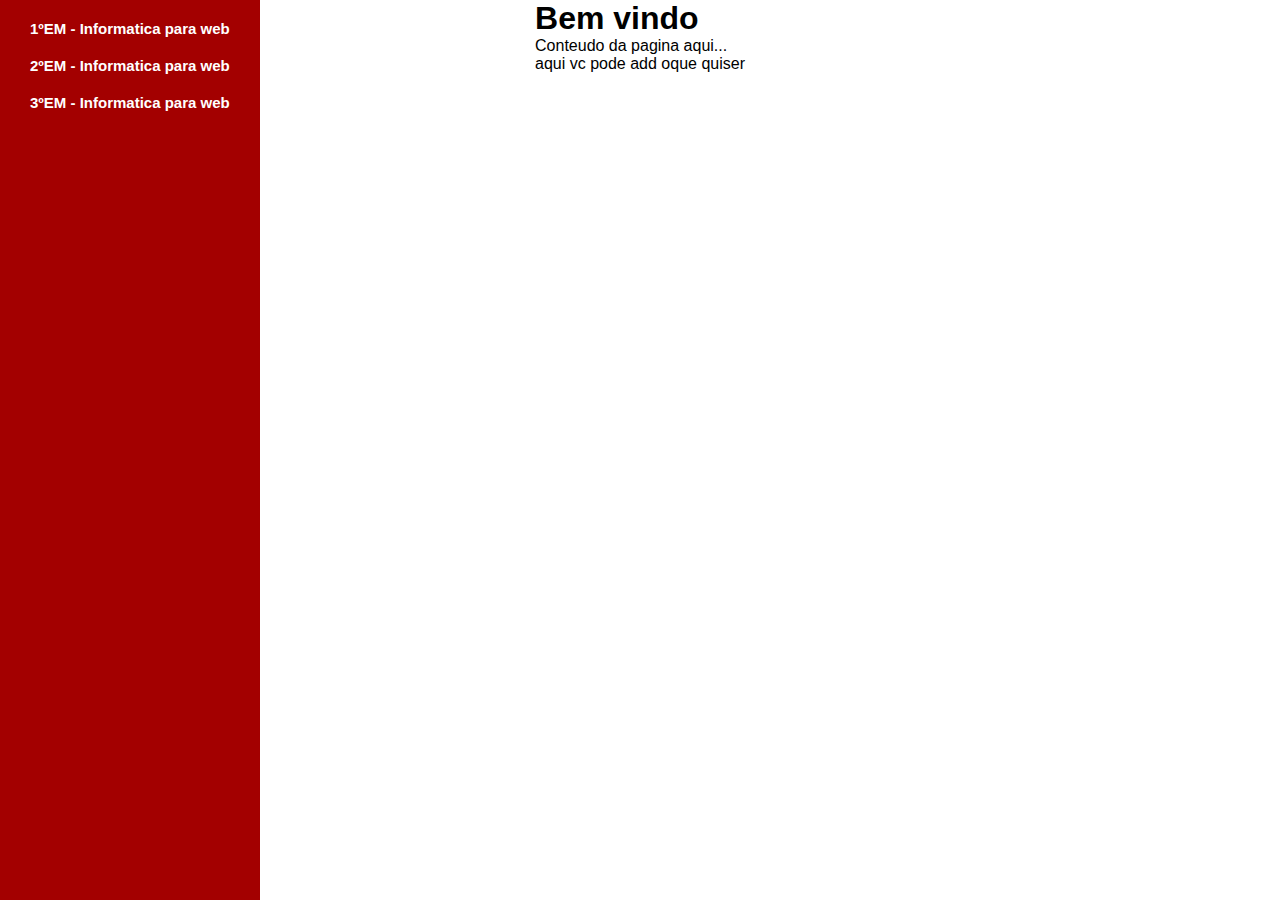
<file: EX03 Lista ordenadas e nao ordenadas/Atividade barra lateral/index.html>
<html>
<head>
     <title>ENSINO MEDIO</title> 
     <link rel="stylesheet" href="style.css">
</head>
<body>
    <nav>
        <ul>
            <li>
                <a><strong>1ºEM - Informatica para web</strong></a>
                <ul>
                    <li><a href="">Lingua portuguesa</a></li>
                    <li><a href="">ingles</a></li>
                    <li><a href="">espanhol</a></li>
                    <li><a href="">matematica</a></li>
                    <li><a href="">educaçao fisica</a></li>
                    <li><a href="">artes</a></li>
                    <li><a href="">Física</a></li>
                    <li><a href="">Filosofia</a></li>
                    <li><a href="">Inglês</a></li>
                    <li><a href="">Espanhol</a></li>
                    <li><a href="">Filosofia</a></li>
                    <li><a href="">Sociologia</a></li>
                    <li><a href="">artes digitais</a></li>
                    <li><a href="">banco de dados</a></li>
                    <li><a href="">programaçao e algoritimos</a></li>
                    <li><a href="">fundamentos da informatica</a></li>
                    <li><a href="">programaçao e algoritimos</a></li>
                    <li><a href="">gestao de conteudo web</a></li>
                    <li><a href="">interface web</a></li>
                </ul>
            </li>
             <li>
                <a><strong>2ºEM - Informatica para web</strong></a>
                <ul>
                <li><a href="">Língua Portuguesa</a></li>
                <li><a href="">Inglês</a></li>
                <li><a href="">Matemática</a></li>
                <li><a href="">Educação Física</a></li>
                <li><a href="">História</a></li>
                <li><a href="">Geografia</a></li>
                <li><a href="">Física</a></li>
                <li><a href="">Química</a></li>
                <li><a href="">Biologia</a></li>                    <li><a href="">Gestão de Conteúdo Web II</a></li>
                <li><a href="">Interface Web II</a></li>
                <li><a href="">Usabilidade e Design de Interação</a></li>
                <li><a href="">Desenvolvimento para Dispositivos Móveis</a></li>
                <li><a href="">Sistemas Web I</a></li>
                </ul>
            </li>
             <li>
                <a><strong>3ºEM - Informatica para web</strong></a>
                <ul>
                <li><a href="">Língua Portuguesa</a></li>
                <li><a href="">Inglês</a></li>
                <li><a href="">Matemática</a></li>
                <li><a href="">História</a></li>
                <li><a href="">Geografia</a></li>
                <li><a href="">Física</a></li>
                <li><a href="">Química</a></li>
                <li><a href="">Biologia</a></li>
                <li><a href="">Desenvolvimento para Dispositivos Móveis II</a></li>
                <li><a href="">Sistemas Web II</a></li>
                <li><a href="">Acessibilidade Digital</a></li>
                <li><a href="">Segurança da Informação</a></li>
                <li><a href="">Ética e Cidadania Organizacional</a></li>
                <li><a href="">PDTCC</a></li>
                </ul>
            </li>                
        </ul>
        <div style="clear: both;"></div>
    </nav>
    <div class="content">
        <h1> Bem vindo </h1>
        <p>Conteudo da pagina aqui...</p>
        <p>aqui vc pode add oque quiser</p>
    </div>
</body>
</html>
</file>
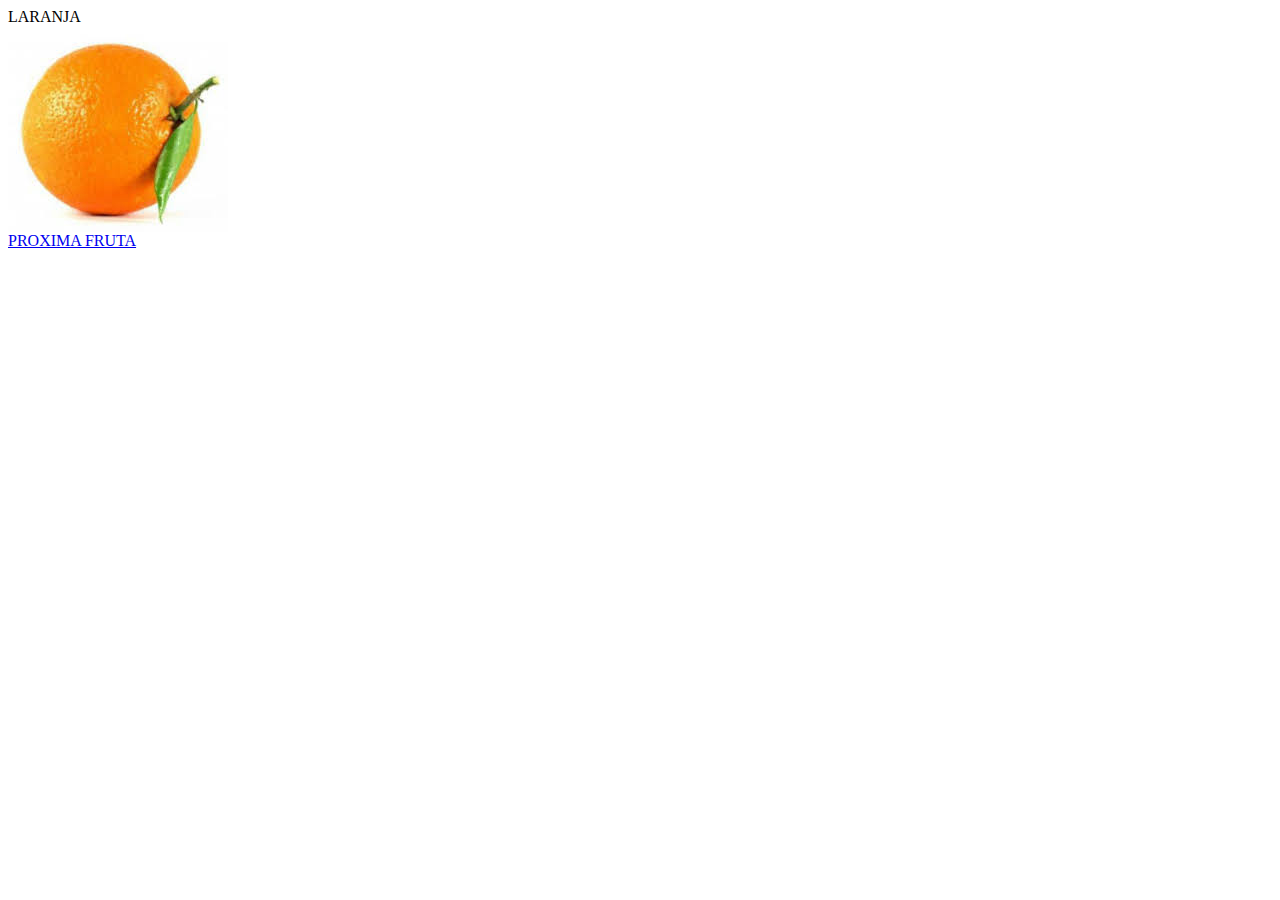
<file: EX01 Estrutura imagens e links/AULA 1 ,2.html>
<html>

<head>
    <title>AULA 1</title>
</head>

<body>
    LARANJA
    <br>
    <img src="FOTO 2.jfif">
    <br>
    <a href="file:///C:/Users/lab1-aluno/Desktop/HTML%20Aula%201/AULA%201,%203.html" target="_blank">PROXIMA FRUTA</a> 
</body>

</html>
</file>
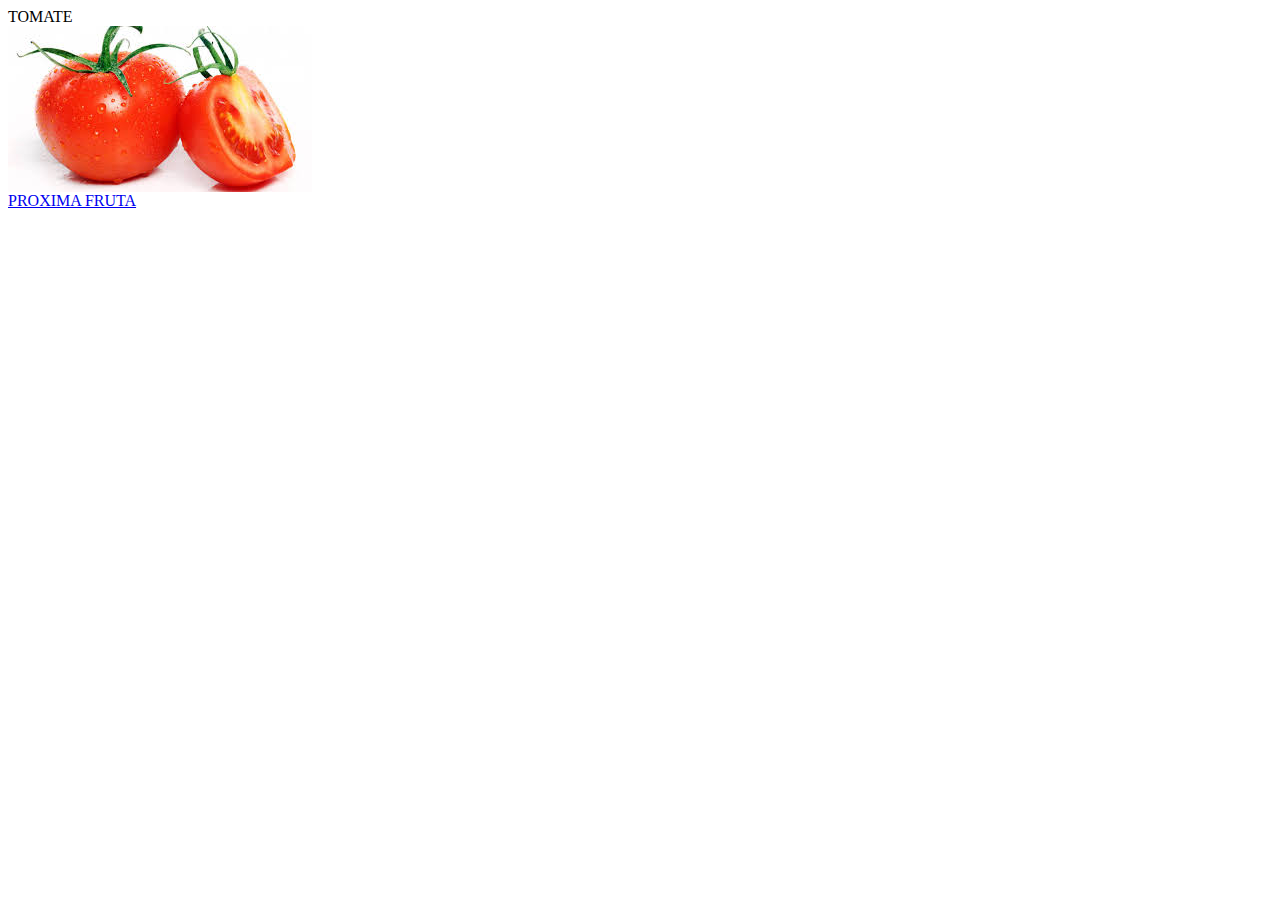
<file: EX01 Estrutura imagens e links/AULA 1, 3.html>
<html>

<head>
    <title>AULA 1</title>
</head>

TOMATE

<body>

    <br>
    <img src="FOTO 3.jfif">
    <br>
    <a href="file:///C:/Users/lab1-aluno/Desktop/HTML%20Aula%201/Aula%201.html"_blank>PROXIMA FRUTA</a> 
   
</body>

</html>
</file>
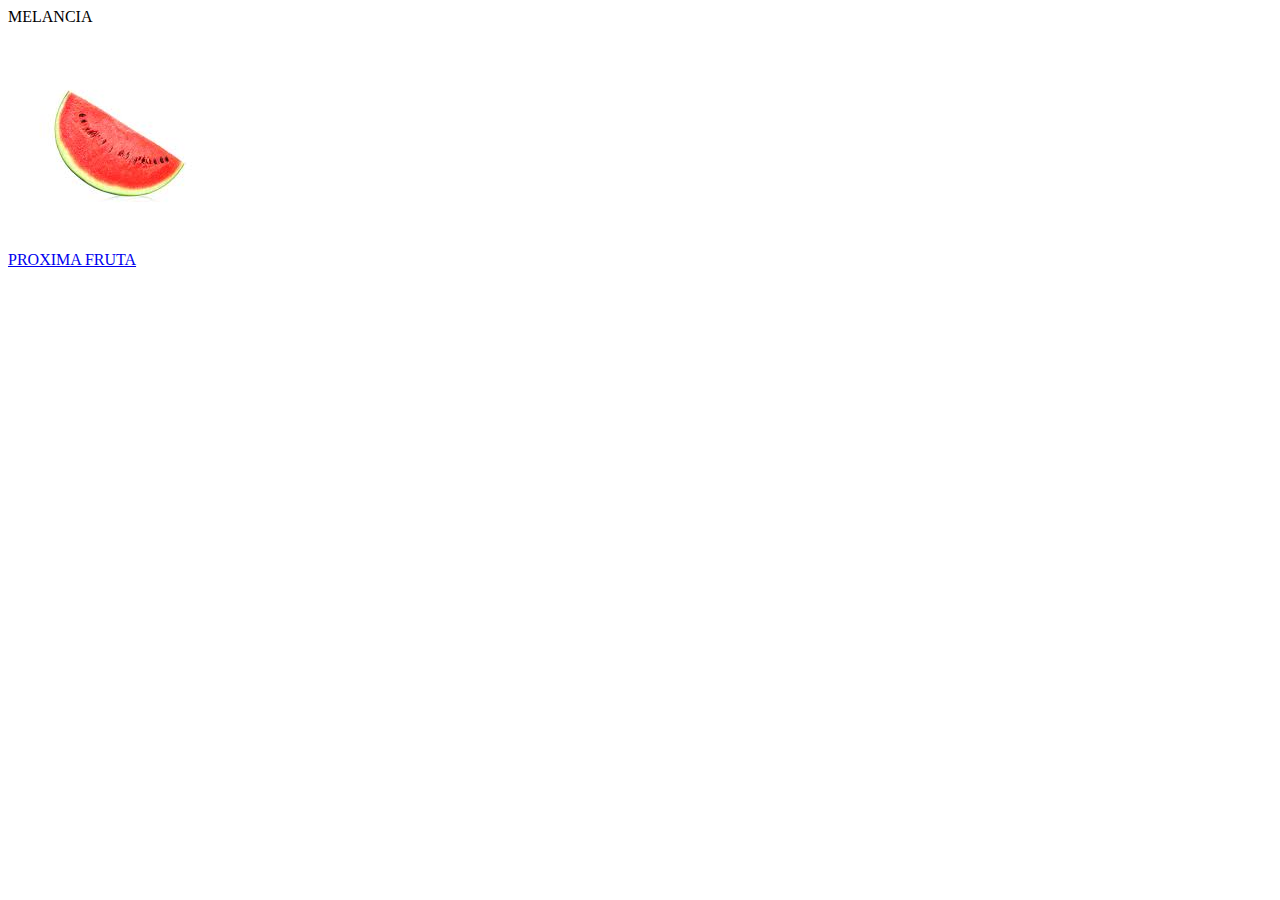
<file: EX01 Estrutura imagens e links/Aula 1.html>
<html>

<head>
    <title>AULA 1</title>
</head>

<body>
    MELANCIA
    <br>
    <img src="FOTO.jfif" alt="Imagem de Melancia">
    <br>
    <a href="file:///C:/Users/lab1-aluno/Desktop/HTML%20Aula%201/AULA%201%20,2.html" target="_blank">PROXIMA FRUTA</a> 
</body>

</html>
</file>
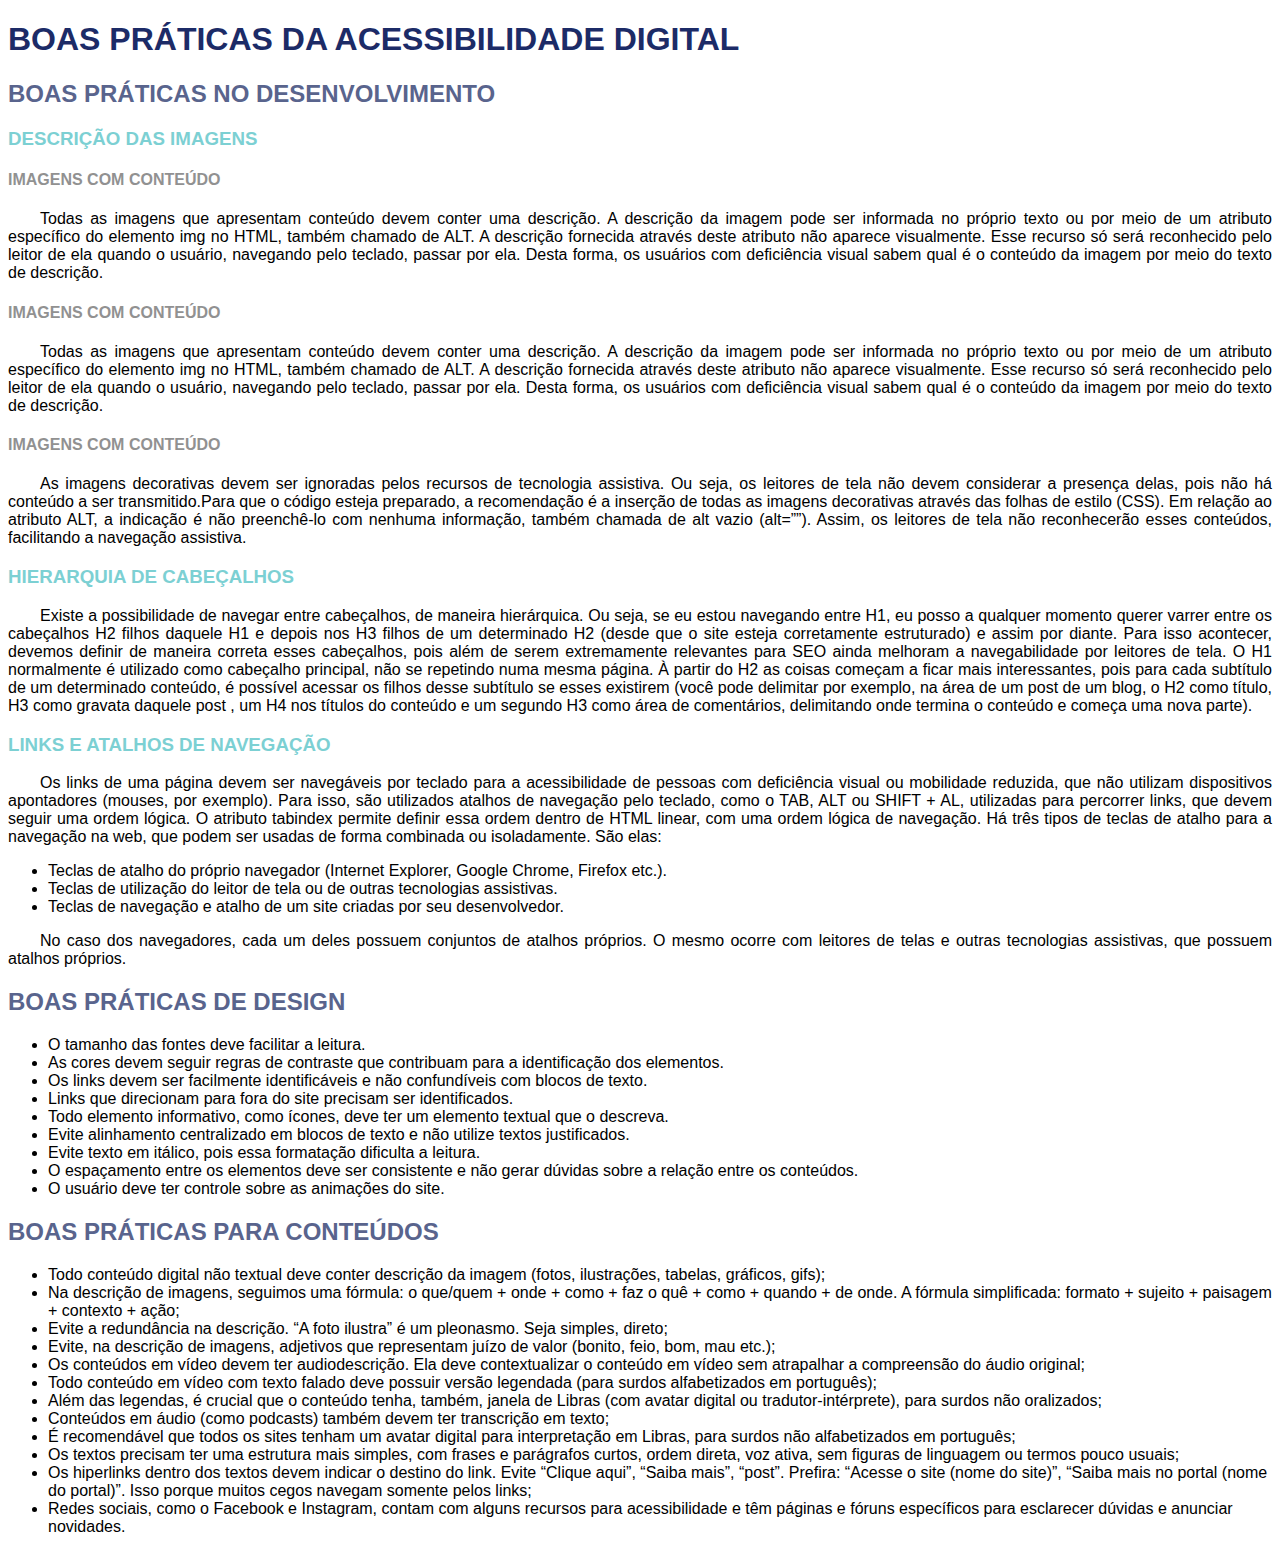
<file: EX02 Titulos e paragrafos/Atividade HERARQUIA.html>
<!DOCTYPE html>
<html lang="en">
<head>
    <meta charset="UTF-8">
    <meta name="viewport" content="width=device-width, initial-scale=1.0">
    <title>Herarquia</title>





    
<style>
    *{
        font-family: 'Segoe UI', Tahoma, Geneva, Verdana, sans-serif;
    }
    h1{
        color: #1c2b67;
    }
    h2{
        color: #59648d;
    }
    h3{
        color: #7cd0d3;
    }
    h4{
        color: #919191;
    }

    p{
        text-align: justify;
        text-indent:  2em;
    }
</style>



</head>


<body>
    <h1>BOAS PRÁTICAS DA ACESSIBILIDADE DIGITAL</h1>
    <h2>BOAS PRÁTICAS NO DESENVOLVIMENTO</h2>
    <h3>DESCRIÇÃO DAS IMAGENS</h3>
    <h4>IMAGENS COM CONTEÚDO</h4>
    <p>Todas as imagens que apresentam conteúdo devem conter uma descrição. A descrição da imagem pode ser informada no próprio texto ou por meio de um atributo específico do elemento img no HTML, também chamado de ALT. A descrição fornecida através deste atributo não aparece visualmente. Esse recurso só será reconhecido pelo leitor de ela quando o usuário, navegando pelo teclado, passar por ela. Desta forma, os usuários com deficiência visual sabem qual é o conteúdo da imagem por meio do texto de descrição.
    </p>
    <h4>IMAGENS COM CONTEÚDO</h4>
    <p>Todas as imagens que apresentam conteúdo devem conter uma descrição. A descrição da imagem pode ser informada no próprio texto ou por meio de um atributo específico do elemento img no HTML, também chamado de ALT. A descrição fornecida através deste atributo não aparece visualmente. Esse recurso só será reconhecido pelo leitor de ela quando o usuário, navegando pelo teclado, passar por ela. Desta forma, os usuários com deficiência visual sabem qual é o conteúdo da imagem por meio do texto de descrição.
    </p>
    <h4>IMAGENS COM CONTEÚDO</h4>
    <p>As imagens decorativas devem ser ignoradas pelos recursos de tecnologia assistiva. Ou seja, os leitores de tela não devem considerar a presença delas, pois não há conteúdo a ser transmitido.Para que o código esteja preparado, a recomendação é a inserção de todas as imagens decorativas através das folhas de estilo (CSS). Em relação ao atributo ALT, a indicação é não preenchê-lo com nenhuma informação, também chamada de alt vazio (alt=””). Assim, os leitores de tela não reconhecerão esses conteúdos, facilitando a navegação assistiva.</p>
    <h3>HIERARQUIA DE CABEÇALHOS</h3>
    <p>Existe a possibilidade de navegar entre cabeçalhos, de maneira hierárquica. Ou seja, se eu estou navegando entre H1, eu posso a qualquer momento querer varrer entre os cabeçalhos H2 filhos daquele H1 e depois nos H3 filhos de um determinado H2 (desde que o site esteja corretamente estruturado) e assim por diante. Para isso acontecer, devemos definir de maneira correta esses cabeçalhos, pois além de serem extremamente relevantes para SEO ainda melhoram a navegabilidade por leitores de tela. O H1 normalmente é utilizado como cabeçalho principal, não se repetindo numa mesma página. À partir do H2 as coisas começam a ficar mais interessantes, pois para cada subtítulo de um determinado conteúdo, é possível acessar os filhos desse subtítulo se esses existirem (você pode delimitar por exemplo, na área de um post de um blog, o H2 como título, H3 como gravata daquele post , um H4 nos títulos do conteúdo e um segundo H3 como área de comentários, delimitando onde termina o conteúdo e começa uma nova parte).</p>
     <h3>LINKS E ATALHOS DE NAVEGAÇÃO</h3>
    <p>Os links de uma página devem ser navegáveis por teclado para a acessibilidade de pessoas com deficiência visual ou mobilidade reduzida, que não utilizam dispositivos apontadores (mouses, por exemplo). Para isso, são utilizados atalhos de navegação pelo teclado, como o TAB, ALT ou SHIFT + AL, utilizadas para percorrer links, que devem seguir uma ordem lógica. O atributo tabindex permite definir essa ordem dentro de HTML linear, com uma ordem lógica de navegação. Há três tipos de teclas de atalho para a navegação na web, que podem ser usadas de forma combinada ou isoladamente. São elas:</p>
    <ul>
        <li>Teclas de atalho do próprio navegador (Internet Explorer, Google Chrome, Firefox etc.).</li>
        <li>Teclas de utilização do leitor de tela ou de outras tecnologias assistivas.</li>
        <li>Teclas de navegação e atalho de um site criadas por seu desenvolvedor.</li>
      </ul>
      
    <p>No caso dos navegadores, cada um deles possuem conjuntos de atalhos próprios. O mesmo ocorre com leitores de telas e outras tecnologias assistivas, que possuem atalhos próprios.</p>
    <h2>BOAS PRÁTICAS DE DESIGN</h2>
    <ul>
        <li>O tamanho das fontes deve facilitar a leitura.</li>
        <li>As cores devem seguir regras de contraste que contribuam para a identificação dos elementos.</li>
        <li>Os links devem ser facilmente identificáveis e não confundíveis com blocos de texto.</li>
        <li>Links que direcionam para fora do site precisam ser identificados.</li>
        <li>Todo elemento informativo, como ícones, deve ter um elemento textual que o descreva.</li>
        <li>Evite alinhamento centralizado em blocos de texto e não utilize textos justificados.</li>
        <li>Evite texto em itálico, pois essa formatação dificulta a leitura.</li>
        <li>O espaçamento entre os elementos deve ser consistente e não gerar dúvidas sobre a relação entre os conteúdos.</li>
        <li>O usuário deve ter controle sobre as animações do site.</li>
      </ul>
    <h2>BOAS PRÁTICAS PARA CONTEÚDOS</h2>
    <ul>
        <li>Todo conteúdo digital não textual deve conter descrição da imagem (fotos, ilustrações, tabelas, gráficos, gifs);</li>
        <li>Na descrição de imagens, seguimos uma fórmula: o que/quem + onde + como + faz o quê + como + quando + de onde. A fórmula simplificada: formato + sujeito + paisagem + contexto + ação;</li>
        <li>Evite a redundância na descrição. “A foto ilustra” é um pleonasmo. Seja simples, direto;</li>
        <li>Evite, na descrição de imagens, adjetivos que representam juízo de valor (bonito, feio, bom, mau etc.);</li>
        <li>Os conteúdos em vídeo devem ter audiodescrição. Ela deve contextualizar o conteúdo em vídeo sem atrapalhar a compreensão do áudio original;</li>
        <li>Todo conteúdo em vídeo com texto falado deve possuir versão legendada (para surdos alfabetizados em português);</li>
        <li>Além das legendas, é crucial que o conteúdo tenha, também, janela de Libras (com avatar digital ou tradutor-intérprete), para surdos não oralizados;</li>
        <li>Conteúdos em áudio (como podcasts) também devem ter transcrição em texto;</li>
        <li>É recomendável que todos os sites tenham um avatar digital para interpretação em Libras, para surdos não alfabetizados em português;</li>
        <li>Os textos precisam ter uma estrutura mais simples, com frases e parágrafos curtos, ordem direta, voz ativa, sem figuras de linguagem ou termos pouco usuais;</li>
        <li>Os hiperlinks dentro dos textos devem indicar o destino do link. Evite “Clique aqui”, “Saiba mais”, “post”. Prefira: “Acesse o site (nome do site)”, “Saiba mais no portal (nome do portal)”. Isso porque muitos cegos navegam somente pelos links;</li>
        <li>Redes sociais, como o Facebook e Instagram, contam com alguns recursos para acessibilidade e têm páginas e fóruns específicos para esclarecer dúvidas e anunciar novidades.</li>
      </ul>
</body>
</html>
</file>
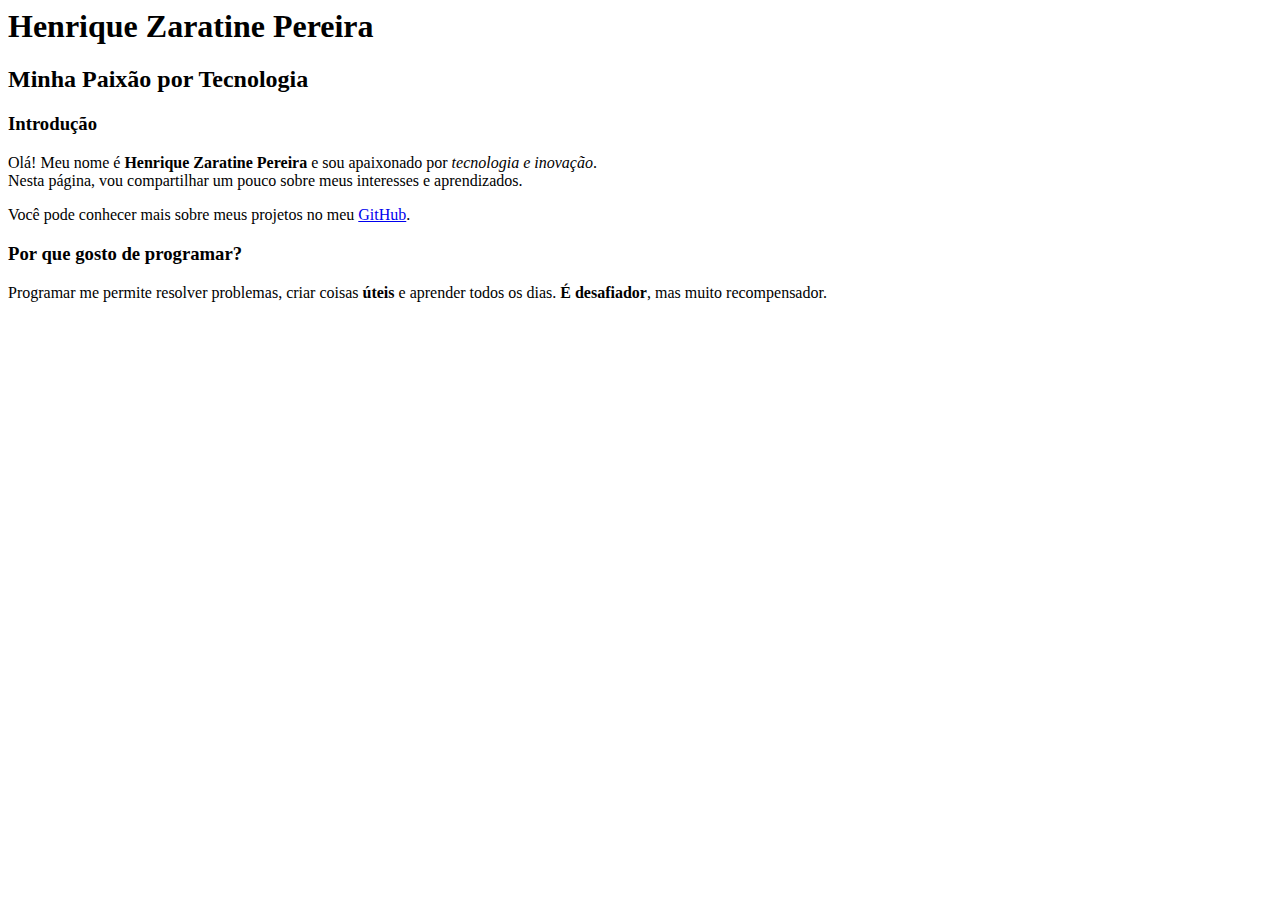
<file: EX02 Titulos e paragrafos/aula 2.html>
<html>
<head>
  <title>Henrique Zaratine Pereira</title>
</head>
<body>


  <h1>Henrique Zaratine Pereira</h1>

 
  <h2>Minha Paixão por Tecnologia</h2>

 
  <h3>Introdução</h3>
  <p>Olá! Meu nome é <strong>Henrique Zaratine Pereira</strong> e sou apaixonado por <em>tecnologia e inovação</em>.
    <br>
    Nesta página, vou compartilhar um pouco sobre meus interesses e aprendizados.
  </p>

 
  <p>Você pode conhecer mais sobre meus projetos no meu 
    <a href="https://github.com/hzaratine" target="_blank">GitHub</a>.
  </p>

  
  <h3>Por que gosto de programar?</h3>
  <p>Programar me permite resolver problemas, criar coisas <strong>úteis</strong> e aprender todos os dias.
    <strong>É desafiador</strong>, mas muito recompensador.
  </p>

</body>
</html>
</file>
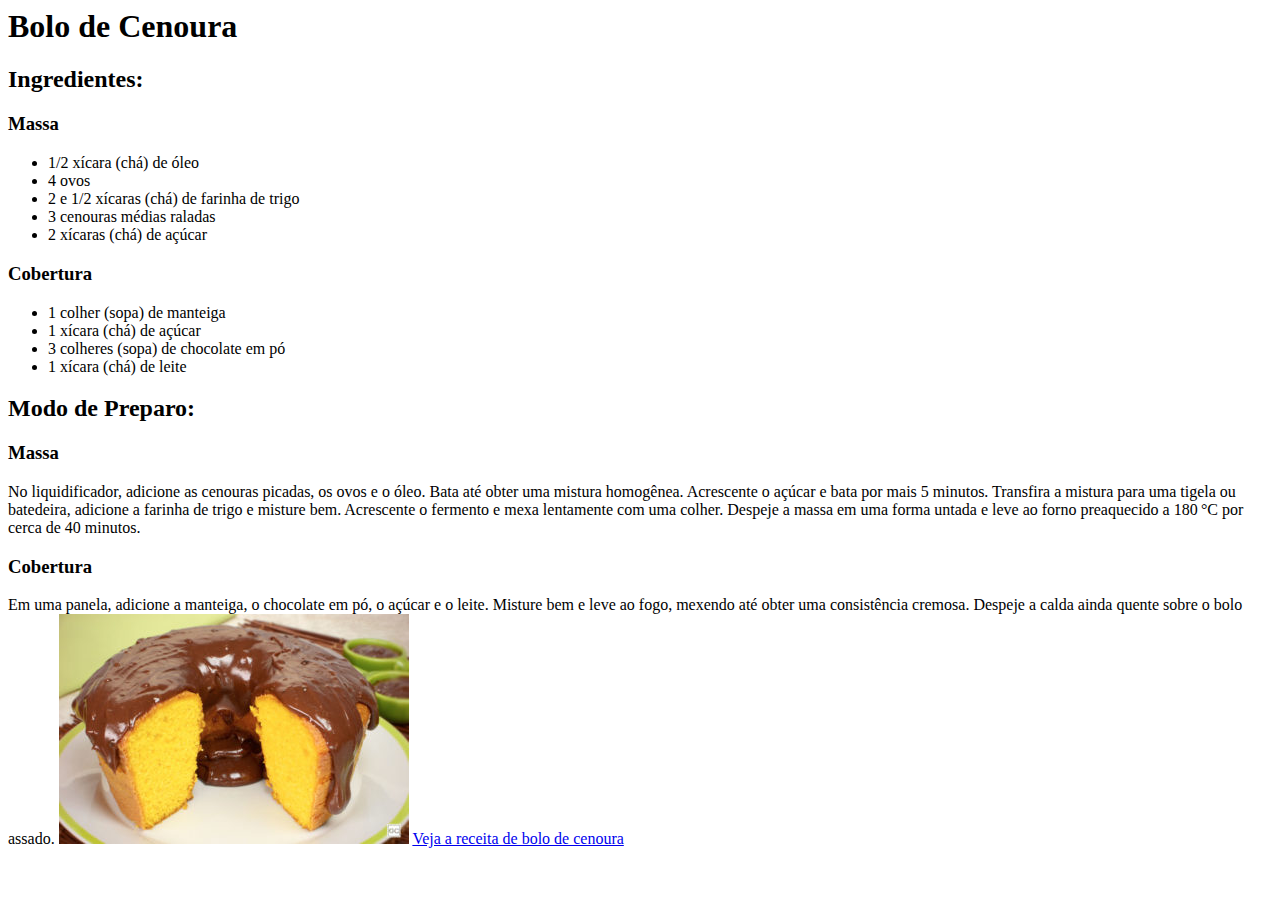
<file: EX03 Lista ordenadas e nao ordenadas/RECEITA.html>
<html >
<head>
   
    <title>Bolo de Cenoura</title>
</head>
<body>

    <h1>Bolo de Cenoura</h1>

    <h2>Ingredientes:</h2>

    <h3>Massa</h3>
    <ul>
        <li>1/2 xícara (chá) de óleo</li>
        <li>4 ovos</li>
        <li>2 e 1/2 xícaras (chá) de farinha de trigo</li>
        <li>3 cenouras médias raladas</li>
        <li>2 xícaras (chá) de açúcar</li>
    </ul>

    <h3>Cobertura</h3>
    <ul>
        <li>1 colher (sopa) de manteiga</li>
        <li>1 xícara (chá) de açúcar</li>
        <li>3 colheres (sopa) de chocolate em pó</li>
        <li>1 xícara (chá) de leite</li>
    </ul>

    <h2>Modo de Preparo:</h2>

    <h3>Massa</h3>
    <text>
        No liquidificador, adicione as cenouras picadas, os ovos e o óleo. Bata até obter uma mistura homogênea.
        Acrescente o açúcar e bata por mais 5 minutos. Transfira a mistura para uma tigela ou batedeira, adicione a farinha de trigo e misture bem.
        Acrescente o fermento e mexa lentamente com uma colher. Despeje a massa em uma forma untada e leve ao forno preaquecido a 180 °C por cerca de 40 minutos.
    </text>

    <h3>Cobertura</h3>
    <text>
        Em uma panela, adicione a manteiga, o chocolate em pó, o açúcar e o leite. Misture bem e leve ao fogo, mexendo até obter uma consistência cremosa.
        Despeje a calda ainda quente sobre o bolo assado.
    </text>

    <img src="bolo.jpg" >

    <a href="https://www.tudogostoso.com.br/receita/23-bolo-de-cenoura.html">Veja a receita de bolo de cenoura</a>



</body>
</html>
</file>
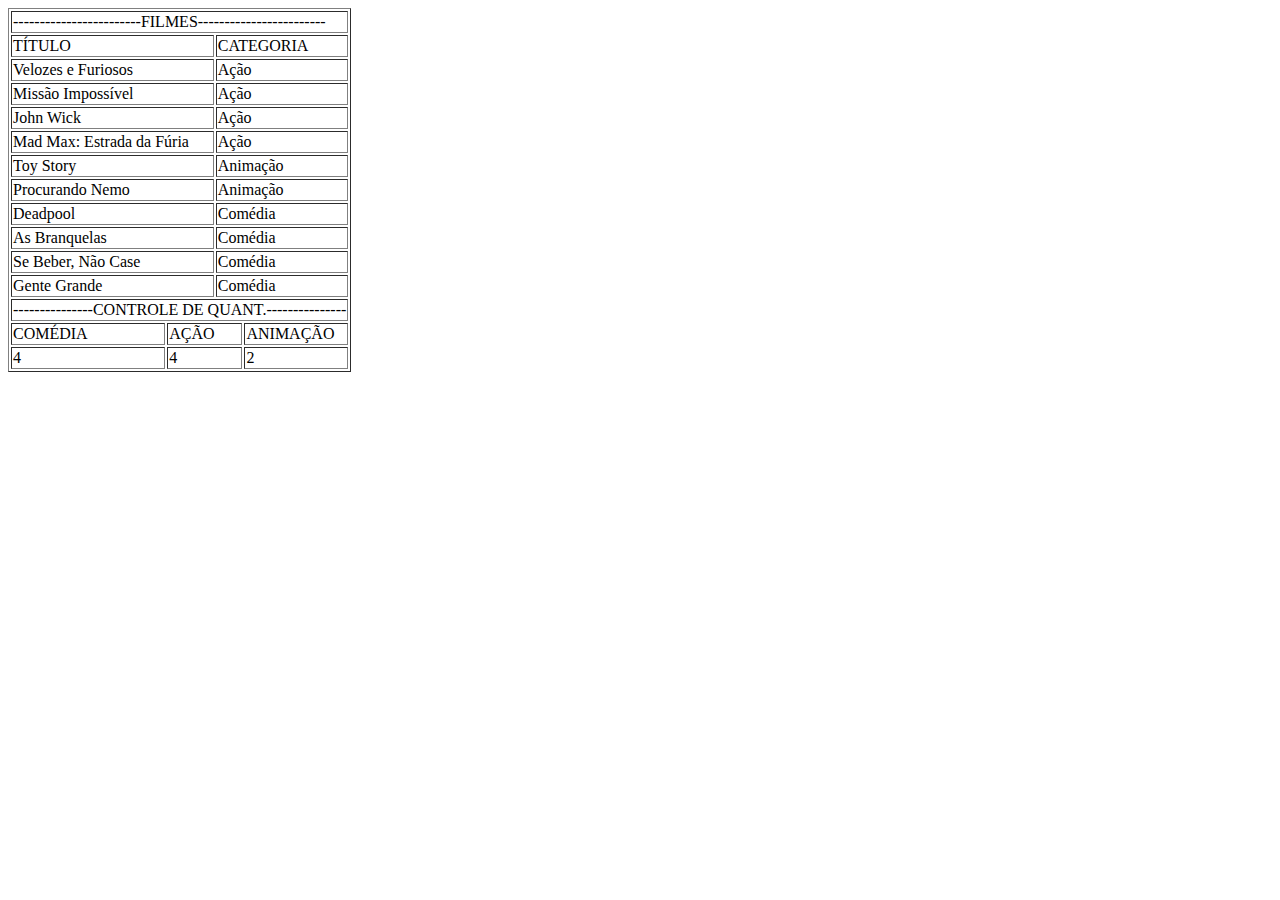
<file: EX04 Tabelas/AULA 3 HTML.html>
<html>
<table border="1">
    <tr>
        <td colspan="6">------------------------FILMES------------------------</td>
    </tr>
    <tr>
        <td colspan="3">TÍTULO</td>
        <td colspan="3">CATEGORIA</td>
    </tr>
    <tr>
        <td colspan="3">Velozes e Furiosos</td>
        <td colspan="3">Ação</td>
    </tr>
    <tr>
        <td colspan="3">Missão Impossível</td>
        <td colspan="3">Ação</td>
    </tr>
    <tr>
        <td colspan="3">John Wick</td>
        <td colspan="3">Ação</td>
    </tr>
    <tr>
        <td colspan="3">Mad Max: Estrada da Fúria</td>
        <td colspan="3">Ação</td>
    </tr>
    <tr>
        <td colspan="3">Toy Story</td>
        <td colspan="3">Animação</td>
    </tr>
    <tr>
        <td colspan="3">Procurando Nemo</td>
        <td colspan="3">Animação</td>
    </tr>
    <tr>
        <td colspan="3">Deadpool</td>
        <td colspan="3">Comédia</td>
    </tr>
    <tr>
        <td colspan="3">As Branquelas</td>
        <td colspan="3">Comédia</td>
    </tr>
    <tr>
        <td colspan="3">Se Beber, Não Case</td>
        <td colspan="3">Comédia</td>
    </tr>
    <tr>
        <td colspan="3">Gente Grande</td>
        <td colspan="3">Comédia</td>
    </tr>

    <tr>
        <td colspan="6">---------------CONTROLE DE QUANT.---------------</td>
    </tr>
    <tr>
        <td colspan="2">COMÉDIA</td>
        <td colspan="2">AÇÃO</td>
        <td colspan="2">ANIMAÇÃO</td>
    </tr>
    <tr>
        <td colspan="2">4</td>
        <td colspan="2">4</td>
        <td colspan="2">2</td>
    </tr>
</table>
</html>
</file>
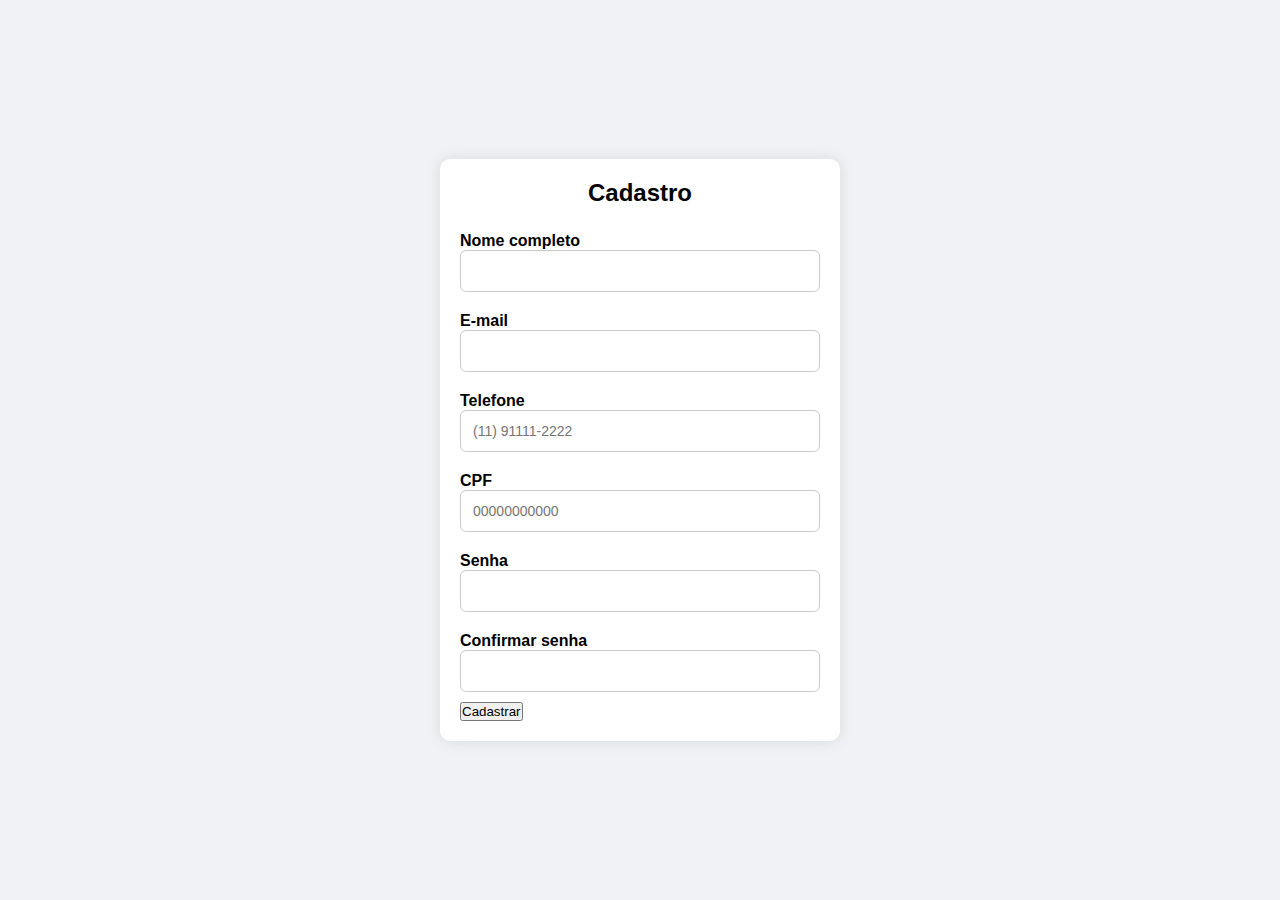
<file: EX05 Formularios/CADASTRO.html>
<!DOCTYPE html>
<html lang="pt-br">
<head>
  <meta charset="UTF-8">
  <title>Cadastro</title>
  <link rel="stylesheet" href="style.css">
</head>
<body>

  <div class="form-fundo"> 
    <div class="form-cadastro"> 
      <h2>Cadastro</h2> 
      <form id="cadastroForm"> 
        <label for="nome">Nome completo</label> 
        <input type="text" id="nome" name="nome" required /> 

        <label for="email">E-mail</label> 
        <input type="email" id="email" name="email" required /> 

        <label for="telefone">Telefone</label> 
        <input type="tel" id="telefone" name="telefone" placeholder="(11) 91111-2222" required /> 

        <label for="cpf">CPF</label> 
        <input type="text" id="cpf" name="cpf" placeholder="00000000000" required /> 

        <label for="senha">Senha</label> 
        <input type="password" id="senha" name="senha" required /> 

        <label for="confirmaSenha">Confirmar senha</label> 
        <input type="password" id="confirmaSenha" name="confirmaSenha" required /> 

        <button type="submit">Cadastrar</button> 
      </form> 
    </div> 
  </div>

</body>
</html>
</file>
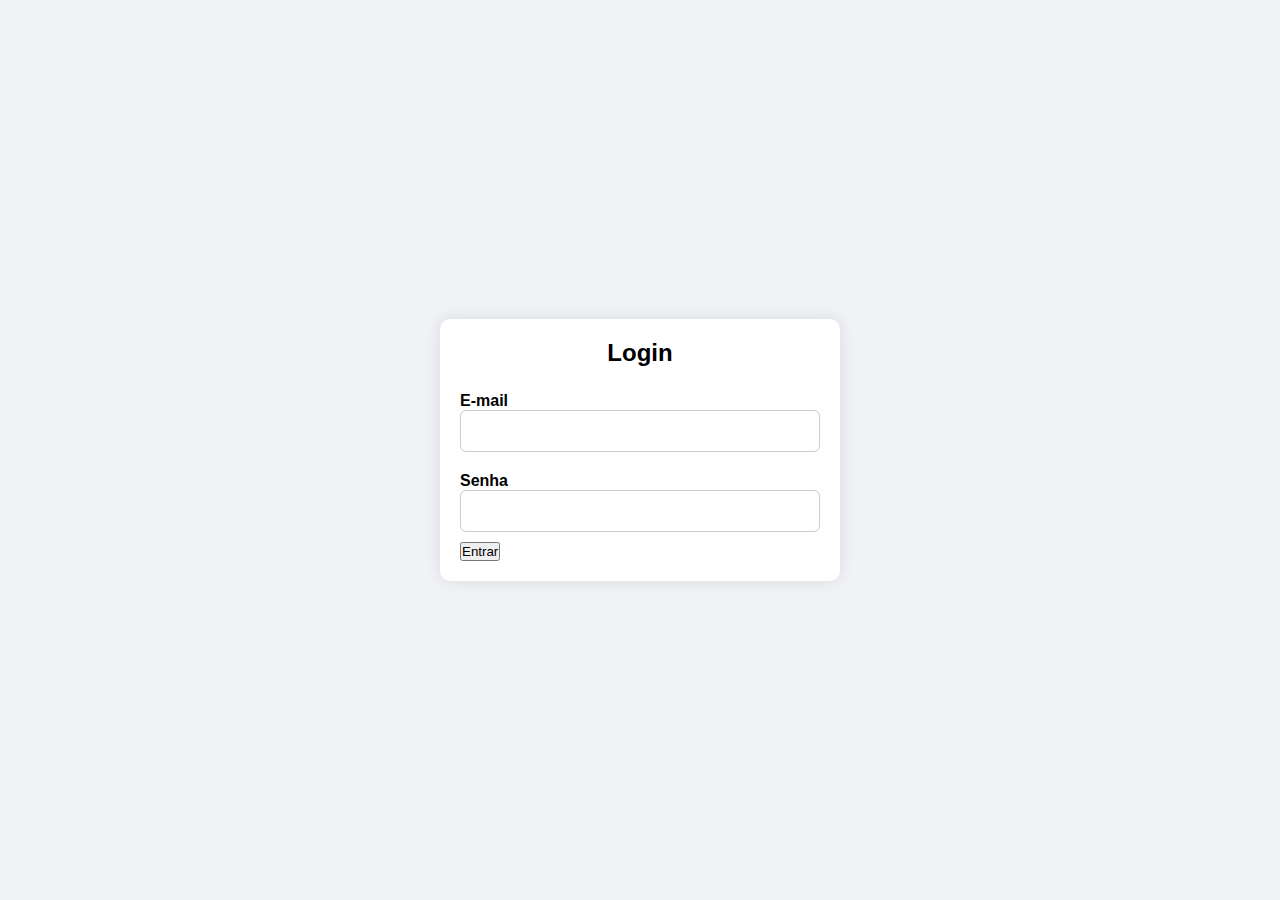
<file: EX05 Formularios/LOGIN.html>
<!DOCTYPE html>
<html lang="pt-br">
<head>
  <meta charset="UTF-8">
  <title>Login</title>
  <link rel="stylesheet" href="style.css">
</head>
<body>

  <div class="form-fundo">
    <div class="form-login">
      <h2>Login</h2>
      <form id="loginForm">
        <label for="emailLogin">E-mail</label>
        <input type="email" id="emailLogin" name="email" required>

        <label for="senhaLogin">Senha</label>
        <input type="password" id="senhaLogin" name="senha" required>

        <button type="submit">Entrar</button>
      </form>
    </div>
  </div>

</body>
</html>
</file>
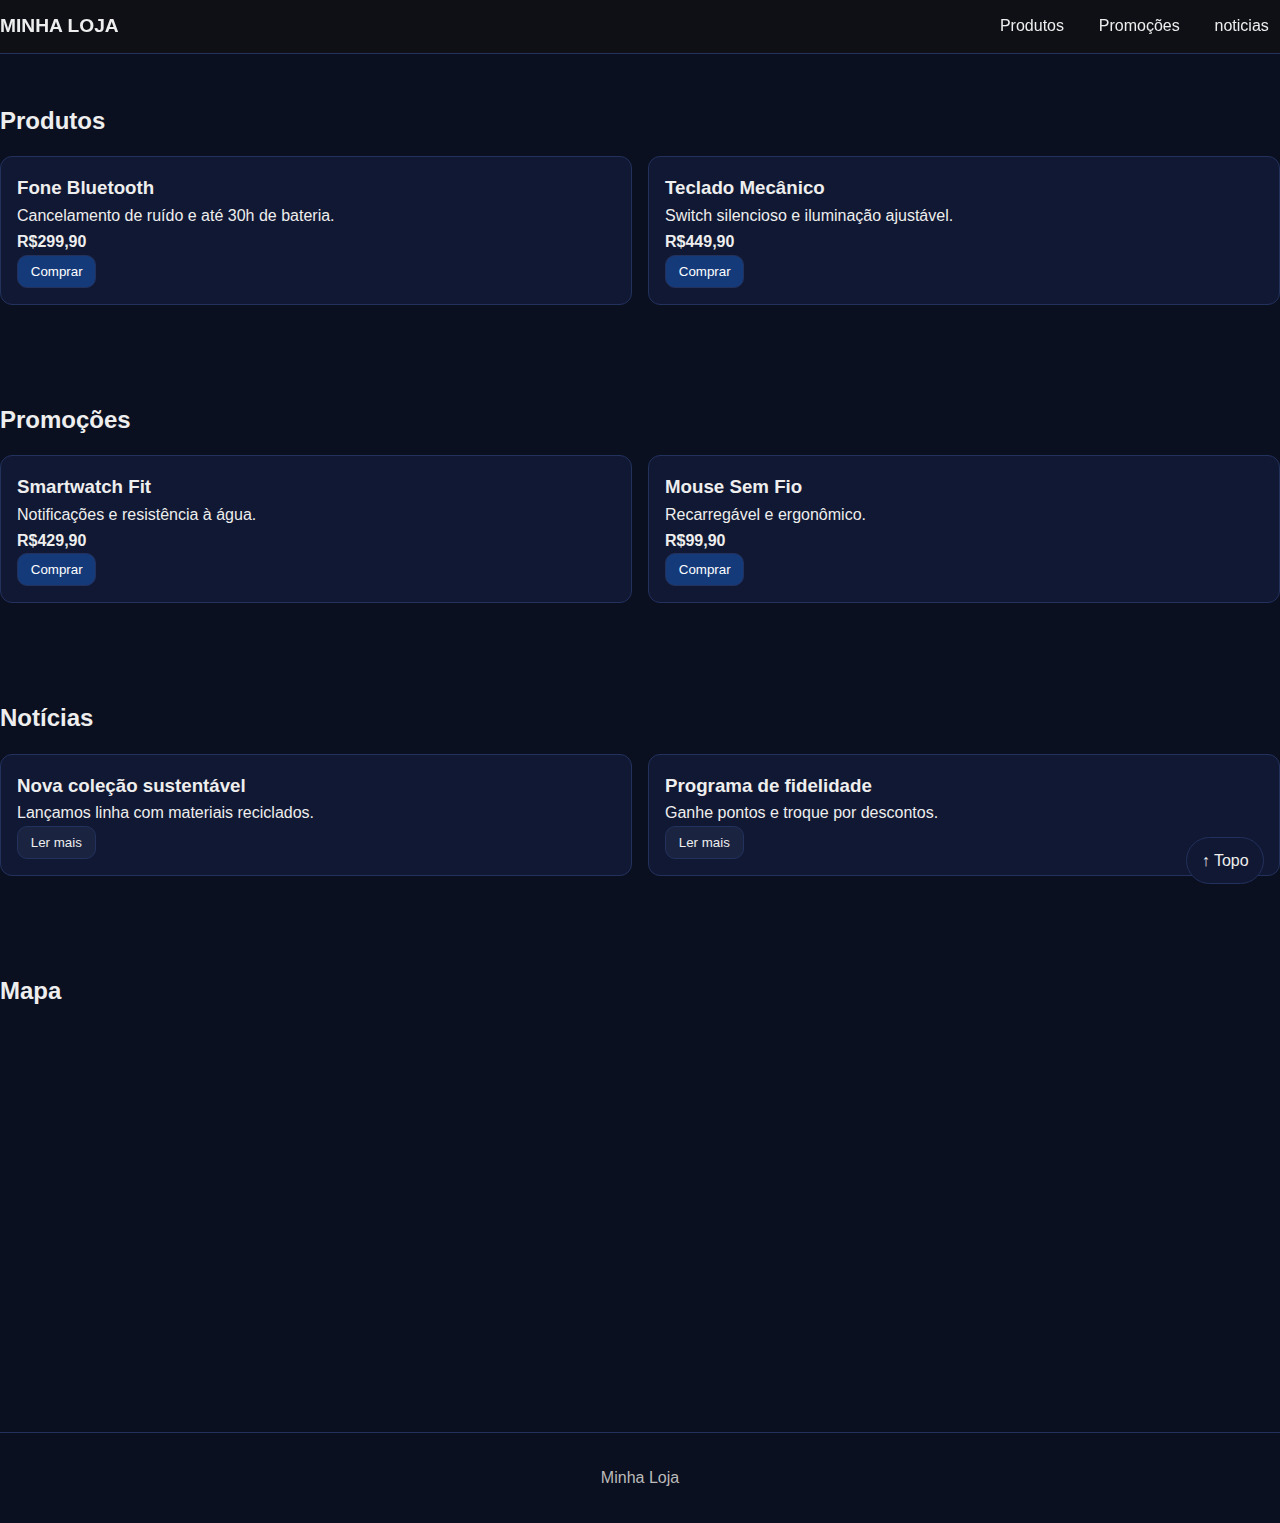
<file: EX06 Seçoes e Ancuras/seçoes e ancuras.html>
<!DOCTYPE html>
<html lang="en">
<head>
    <meta charset="UTF-8">
    <meta name="viewport" content="width=device-width, initial-scale=1.0">
    <title>Document</title>

    <link rel="stylesheet" type="text/css" href="style.css">

</head>
<body>

  <div id="top"></div>

  <header>
    <div clas="contener">
      <nav>
        <div class="logo">MINHA LOJA</div>
        <div class="menu">
          <a href="#produtos">Produtos</a>
          <a href="#promoçoes">Promoções</a>
          <a href="#noticias">noticias</a>

        </div>
      </nav>
    </div>
  </header>

    <main class="contener">


    <section id="produtos">
        <h2>Produtos</h2>
        <div class="grid">
          <div class="card">
            <h3>Fone Bluetooth</h3>
            <p>Cancelamento de ruído e até 30h de bateria.</p>
            <div class="price">R$299,90</div>
            <button class="btn primary">Comprar</button>
          </div>
          <div class="card">
            <h3>Teclado Mecânico</h3>
            <p>Switch silencioso e iluminação ajustável.</p>
            <div class="price">R$449,90</div>
            <button class="btn primary">Comprar</button>
          </div>
        </div>
      </section>


      <section id="promocoes">
        <h2>Promoções</h2>
        <div class="grid">
          <div class="card">
            <h3>Smartwatch Fit</h3>
            <p>Notificações e resistência à água.</p>
            <div class="price">R$429,90</div>
            <button class="btn primary">Comprar</button>
          </div>
          <div class="card">
            <h3>Mouse Sem Fio</h3>
            <p>Recarregável e ergonômico.</p>
            <div class="price">R$99,90</div>
            <button class="btn primary">Comprar</button>
          </div>
        </div>
      </section>


      <section id="noticias">
        <h2>Notícias</h2>
        <div class="grid">
          <div class="card">
            <h3>Nova coleção sustentável</h3>
            <p>Lançamos linha com materiais reciclados.</p>
            <button class="btn">Ler mais</button>
          </div>
          <div class="card">
            <h3>Programa de fidelidade</h3>
            <p>Ganhe pontos e troque por descontos.</p>
            <button class="btn">Ler mais</button>
          </div>
        </div>
    </section>

      <section id="mapa" class="map">
        <h2>Mapa</h2>
      <iframe src="https://www.google.com/maps/embed?pb=!1m18!1m12!1m3!1d58468.38544868549!2d-46.57176375389097!3d-23.66615420083199!2m3!1f0!2f0!3f0!3m2!1i1024!2i768!4f13.1!3m3!1m2!1s0x94ce69d81a0b5bff%3A0x37bbced58b0ace65!2sAmericanas%20Express!5e0!3m2!1ses!2sbr!4v1756733862413!5m2!1ses!2sbr" width="600" height="450" style="border:0;" allowfullscreen="" loading="lazy" referrerpolicy="no-referrer-when-downgrade"></iframe>
        
      </section>
      
      </main>
      
      
      <footer>Minha Loja</footer>
      
      
      <a href="#top" class="back-to-top">↑ Topo</a>
    



    </main>

</body>
</html>
</file>
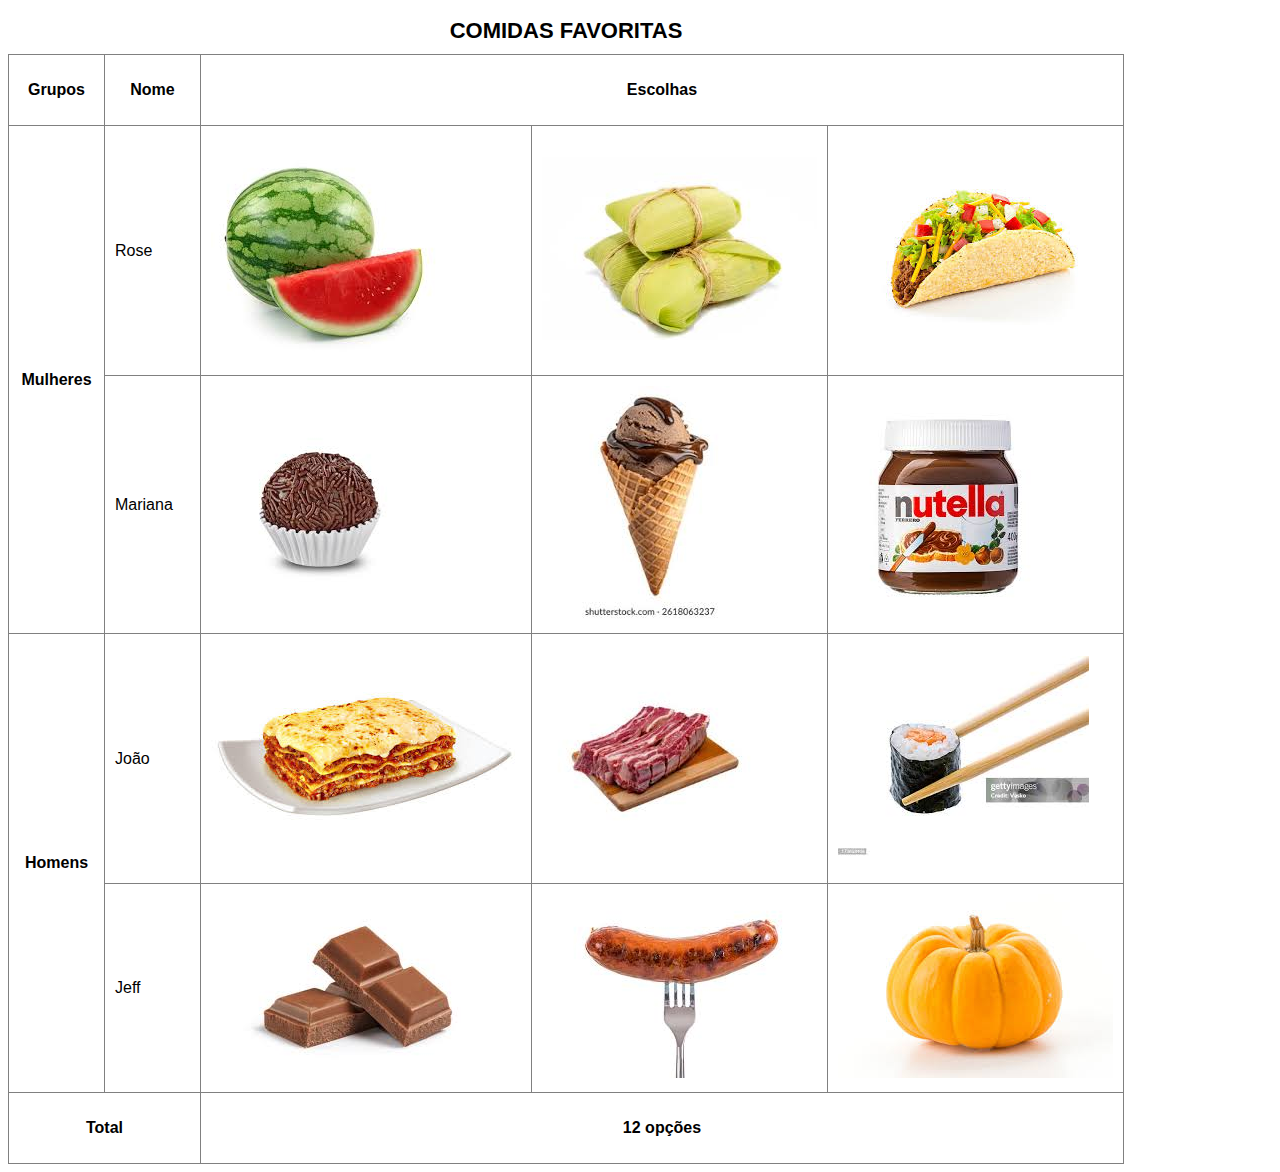
<file: EX04 Tabelas/tabela2/tabela 2 html.html>
<!DOCTYPE html>
<html lang="pt-br">
<head>
    <meta charset="UTF-8">
    <title>TABELA 2</title>
    <style>
        /* ESTILO */
        body {
            font-family: Arial, Helvetica, sans-serif;
        }

        table {
            border-collapse: collapse;
        }

        caption {
            font-size: 22px;
            font-weight: bold; 
            padding: 10px;
        }

        th, td {
            border: 1px solid gray; 
            padding: 10px;
        }

        th {
            height: 50px; 
            width: 75px;
        }
    </style>
</head>
<body>
    <table>
        <caption>COMIDAS FAVORITAS</caption>
        <thead>
            <tr>
                <th>Grupos</th>
                <th>Nome</th>
                <th colspan="3" scope="colgroup">Escolhas</th>
            </tr>
        </thead>
        <tfoot>
            <tr>
                <th colspan="2">Total</th>
                <th colspan="3">12 opções</th>
            </tr>
        </tfoot>
        <tbody>
            <tr>
                <th rowspan="2">Mulheres</th>
                <td>Rose</td>
                <td><img src="img/melancia.jpg.jfif"></td>
                <td><img src="img/pamonha.jfif"></td>
                <td><img src="img/tacos.jfif"></td>
            </tr>
            <tr>
                <td>Mariana</td>
                <td><img src="img/brigadeiro.jfif"></td>
                <td><img src="img/sorvete.jfif"></td>
                <td><img src="img/nutella.jfif"></td>
            </tr>
            <tr>
                <th rowspan="2">Homens</th>
                <td>João</td>
                <td><img src="img/lasanha.jfif"></td>
                <td><img src="img/costela.jfif"></td>
                <td><img src="img/sushi.jfif"></td>
            </tr>
            <tr>
                <td>Jeff</td>
                <td><img src="img/chocolate.jfif"></td>
                <td><img src="img/pit.jfif"></td>
                <td><img src="img/abobora.jfif"></td>
            </tr>
         </table>
       
</body>
</html>
</file>
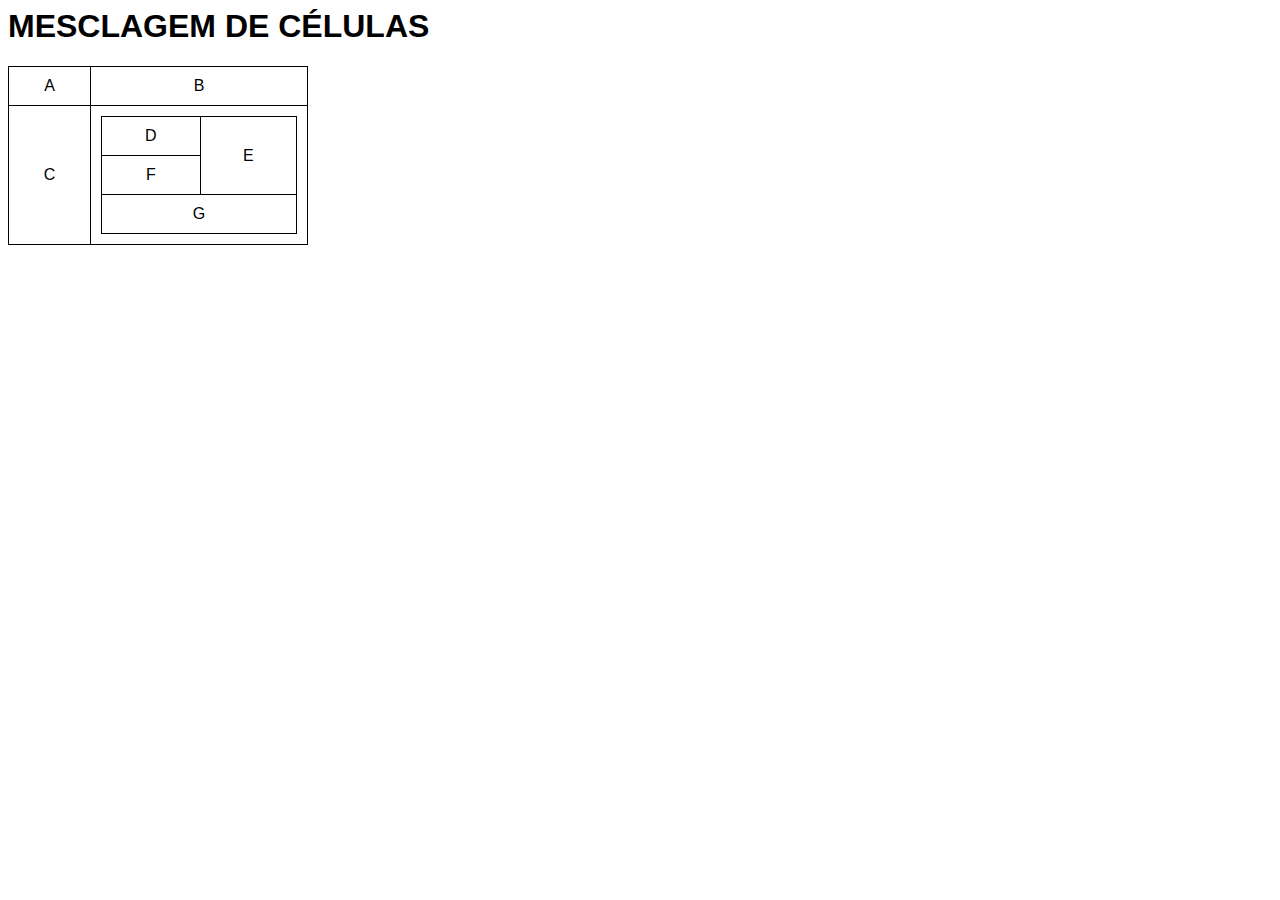
<file: EX04 Tabelas/tabela3/tabela 3 html.html>
<html>
<head>
    <title>TABELA 3</title>
    <style>
        body {
            font-family: Arial, Helvetica, sans-serif;
        }

        h1 {
            font-weight: bold;
        }

        table {
            border-collapse: collapse;
            width: 300px;
        }

        td {
            border: 1px solid black;
            padding: 10px;
            text-align: center;
        }
    </style>
</head>
<body>
    <h1>MESCLAGEM DE CÉLULAS</h1>
    <table>
        <tr>
            <td>A</td>
            <td>B</td>
        </tr>
        <tr>
            <td rowspan="3">C</td>
         <td>
            <table style="border-collapse: collapse; width: 100%;">
                <tr>
                    <td>D</td>
                    <td rowspan="2">E</td>
                </tr>
                <tr>
                    <td>F</td>
                </tr>
                <tr>
                    <td colspan="2">G</td>
                </tr>
            </table>
         </td>
    </table>
</body>
</html>
</file>
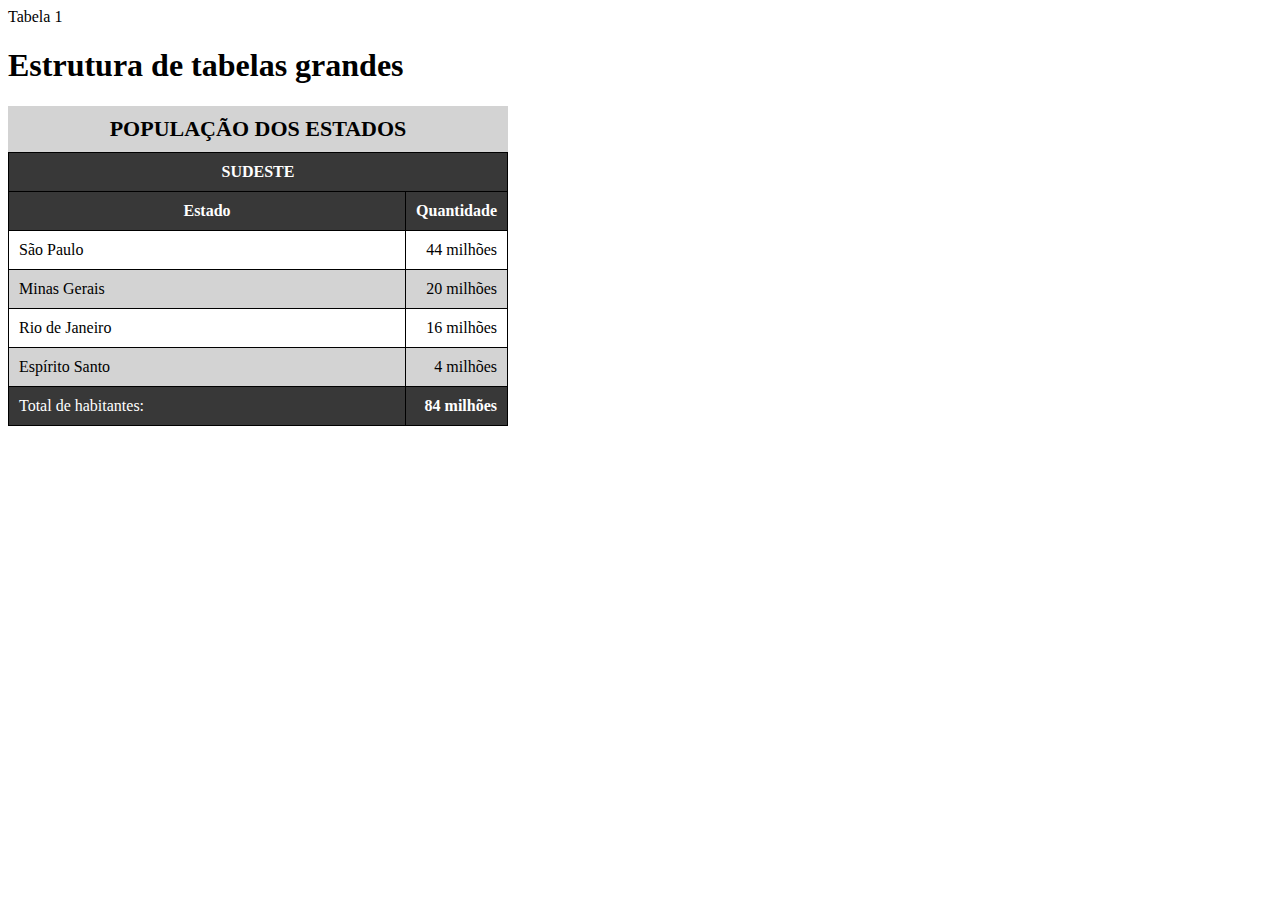
<file: EX04 Tabelas/Tabelas html e css/tabelas.html>
<html>
<head>
    <text>Tabela 1</text>
    <link rel="stylesheet" href="style.css">

</head>
<body>

<h1>Estrutura de tabelas grandes</h1>
<table>
    <caption>POPULAÇÃO DOS ESTADOS</caption>
    <thead>
         <tr>
              <th colspan="2">SUDESTE</th>
          </tr>
         <tr>
                <th>Estado</th>
                <th style="width: 50px">Quantidade</th>
            </tr>

        </thead>

        <tbody>

            <tr>
                <td>São Paulo</td>
                <td class="num">44 milhões</td>
            </tr>
            <tr>
                <td>Minas Gerais</td>
                <td class="num">20 milhões</td>
            </tr>
            <tr>
                <td>Rio de Janeiro</td>
                <td class="num">16 milhões</td>
            </tr>
            <tr>
                <td>Espírito Santo</td>
                <td class="num">4 milhões</td>
            </tr>
        </tbody>
        <tfoot>
            <tr>
                <td>Total de habitantes:</td>
                <td class="num"><strong>84 milhões</strong></td>
            </tr>
            </tfoot>
    </table>

</table>
</body>
</file>
<file: EX03 Lista ordenadas e nao ordenadas/Atividade barra lateral/style.css>
* {
    margin: 0; 
    padding: 0; 
    box-sizing: border-box; 
}

body {
    font-family: 'Segoe UI', Tahoma, Geneva, Verdana, sans-serif; 
}

nav {
    background: #a30000; 
    padding: 10px; 
    position: fixed;
    top: 0; 
    left: 0

        width:300px; 
        height: 100vh;
        overflow-y:auto
        z-index: 1000;
}

nav ul {
    list-style: none;
}

nav ul li {
    float: none; 
    position: relative; 
}

nav ul li a {
    display: block; 
    padding: 10px 20px; 
    font-size: 15px; 
    text-decoration: none; 
    color: white; 
}

nav ul li a:hover {
    background-color: white;
    color: black; 
}

nav ul li ul {
    background: #550000; 
    display: none;
    position: static; 
        padding-left: 20px;
}

nav ul li:hover ul {
    display: block;
}

nav ul li ul li {
    width: 300px; 
    border-bottom: 1px solid white; 
}

nav ul li ul li a {
    padding: 8px 20px; 
}

nav ul li ul li a:hover {
    background-color: white;  
    color: black;             
}

.content {
    position: absolute;
    top: 0;
    left: 50%;
    transform: translateX(-50%);
}
</file>
<file: EX05 Formularios/style.css>
* {
    box-sizing: border-box;
    margin: 0;
    padding: 0;
}

html, body {
    width: 100%;
    height: 100%;
    font-family: Arial, sans-serif;
    background-color: #f0f2f5;
}

.form-fundo {
    width: 100%;
    height: 100%;
    display: flex;
    justify-content: center;
    align-items: center;
}

.form-login, .form-cadastro {
    background-color: #fff;
    padding: 20px;
    border-radius: 10px;
    box-shadow: 0 0 15px rgba(0, 0, 0, 0.1);
    width: 100%;
    max-width: 400px;
}

h2 {
    text-align: center;
    margin-bottom: 25px;
}

label {
    font-weight: bold;
    display: block;
    margin-top: 10px;
}

input[type="text"],
input[type="email"],
input[type="tel"],
input[type="password"] {
    width: 100%;
    padding: 12px;
    margin-bottom: 10px;
    border: 1px solid #ccc;
    border-radius: 6px;
    font-size: 14px;
}

.btn_1, .btn_2 {
    border: none;
    width: 100%;
    padding: 12px;
    color: #fff;
    border-radius: 5px;
    font-size: 16px;
    cursor: pointer;
    transition: background-color 0.3s ease;
    margin-top: 10px;
}

.btn_1 {
    background-color: #4CAF50;
}

.btn_1:hover {
    background-color: #454849;
}

.btn_2 {
    background-color: #128345;
}

.btn_2:hover {
    background-color: #006ad3;
}
</file>
<file: EX06 Seçoes e Ancuras/style.css>
*{
    margin: 0;
    padding: 0;
    box-sizing: border-box;
}

html{
    scroll-behavior:  smooth;
}

body{
    font-family: sans-serif;
    background: #0b1020;
    color: #eee;
    line-height: 1.6;
}

.container{
    max-width: 1000px;
    margin: auto;
    padding: 0 1rem;
}

header{
    position: sticky;
    top: 0;
    background: #111a;
    border-bottom: 1px solid #23315d;
}
nav{
    display: flex;
    justify-content: space-between;
    align-items: center;
    padding: 0.7rem 0;
}

nav .logo{
    font-weight: bold;
    font-size:  1.2rem;
}
nav .menu a {
    color: #eee;
    text-decoration: none;
    padding: 0.4rem 0.7rem;
    border-radius: 20px;
    margin-left: 0.5rem
}

nav .menu a:hover {
    background: #222;
}

section {
  padding: 3rem 0;
  scroll-margin-top: 4rem;
}

h2 {
  margin-bottom: 1rem;
}

.grid {
  display: grid;
  gap: 1rem;
  grid-template-columns: 1fr 1fr;
}

.card {
  background: #111833;
  border: 1px solid #23315d;
  border-radius: 12px;
  padding: 1rem;
}

.price {
  font-weight: bold;
}

.btn {
  border: 1px solid #23315d;
  background: #1a2340;
  color: #eee;
  padding: 0.5rem 0.8rem;
  border-radius: 10px;
  cursor: pointer;
}

.btn:hover {
  background: #222;
}

.primary {
  background: #153a7a;
  color: #fff;
}

.map iframe {
  width: 100%;
  height: 350px;
  border: 0;
}

footer {
  padding: 2rem 0;
  text-align: center;
  color: #bbb;
  border-top: 1px solid #23315d;
}

.back-to-top {
  position: fixed;
  right: 1rem;
  bottom: 1rem;
  padding: 0.6rem 0.9rem;
  border-radius: 999px;
  background: #111833;
  border: 1px solid #23315d;
  color: #eee;
  text-decoration: none;
}
</file>
<file: EX04 Tabelas/Tabelas html e css/style.css>
body{
    font-family: Arial,
}

table{
    width: 500px; 
    border-collapse: collapse; 
}

td, th{
    border: 1px solid black; 
    padding: 10px;
}

caption{
    font-size: 22px;
    font-weight: bold;
    padding: 10px; 
    background-color: lightgray; 
}

thead, tfoot {
    background-color: #383838;
    color: white;
}

tbody > tr:nth-child(odd) {
    background-color: white;
}
tbody > tr:nth-child(even) {
    background-color: lightgray;
}
td.num {
    text-align: right
}
</file>
